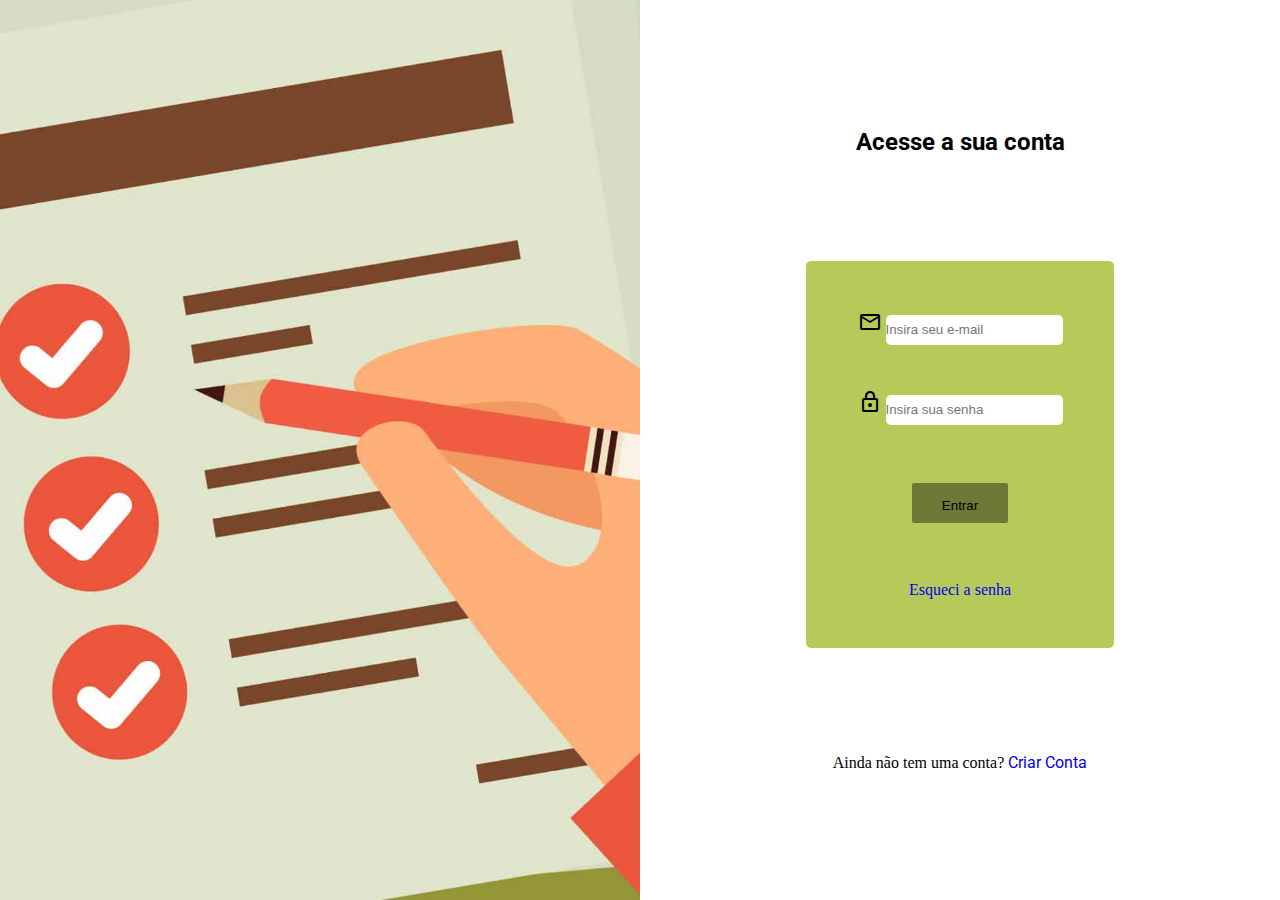
<file: login/index.html>
<!DOCTYPE html>
<html lang="pt-br">
<head>
    <meta charset="UTF-8">
    <meta name="viewport" content="width=device-width, initial-scale=1.0">
    <link rel="shortcut icon" href="img/gerenciador-de-tarefas.jpg">
    <link rel="stylesheet" href="./access-page.css">
    <link rel="stylesheet" href="../root.css">
    <link rel="preconnect" href="https://fonts.googleapis.com">
    <link rel="preconnect" href="https://fonts.gstatic.com" crossorigin>
    <link href="https://fonts.googleapis.com/css2?family=Pattaya&display=swap" rel="stylesheet">
    <link rel="stylesheet" href="https://fonts.googleapis.com/css2?family=Material+Symbols+Outlined:opsz,wght,FILL,GRAD@20..48,100..700,0..1,-50..200" />
    <link rel="stylesheet" href="https://fonts.googleapis.com/css2?family=Material+Symbols+Outlined:opsz,wght,FILL,GRAD@20..48,100..700,0..1,-50..200" />
    <link rel="preconnect" href="https://fonts.googleapis.com">
    <link rel="preconnect" href="https://fonts.gstatic.com" crossorigin>
    <link href="https://fonts.googleapis.com/css2?family=Roboto:ital,wght@0,400;1,100&display=swap" rel="stylesheet">
    <script src="./login.js" defer></script>
    <title>Login</title>
</head>
<body>
    <main>
       <div class="foto"></div>

        <div class="entrar">
            <h2>Acesse a sua conta</h2>
            <div class="foco">
                <div class="infos-usuarios">
                    <div class="email">
                        <span class="material-symbols-outlined">mail</span>
                        <input class="emailLogin" type="email" placeholder="Insira seu e-mail" aria-placeholder="Insira seu e-mail" name="email" id="email" required>
                    </div>
                    <div class="senha">
                        <span class="material-symbols-outlined">lock</span>
                        <input class="senhaLogin" type="password" placeholder="Insira sua senha" aria-placeholder="Insira sua senha" name="senha" id="senha" required>
                    </div>
                </div>
                <button class="entrarLogin" id="entrar" onclick="validarLogin()">
                    Entrar
                </button>
                <a class="reset-senha" href="#">Esqueci a senha</a>    
            </div>
            <div class="pe">
                <span class="footer-conta">Ainda não tem uma conta?</span>
                <a class="footer-a" href="../add conta/criarConta.html">Criar Conta</a>
            </div>
        </div>
    </main>
</body>
</html>
</file>
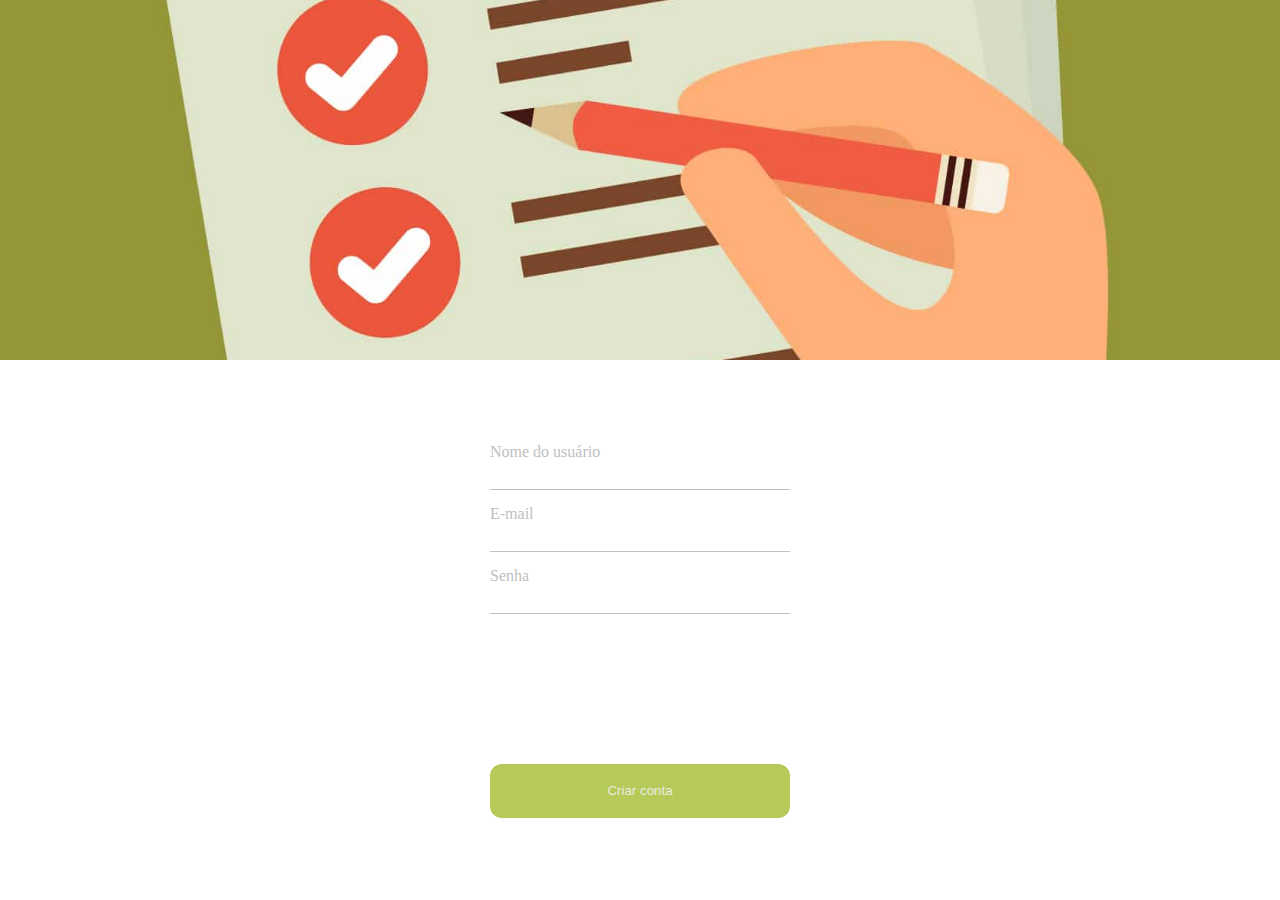
<file: add conta/criarConta.html>
<!DOCTYPE html>
<html lang="pt-br">
<head>
    <meta charset="UTF-8">
    <meta name="viewport" content="width=device-width, initial-scale=1.0">
    <link rel="stylesheet" href="./criarConta.css">
    <link rel="stylesheet" href="../root.css">
    <link rel="stylesheet" href="https://fonts.googleapis.com/css2?family=Material+Symbols+Outlined:opsz,wght,FILL,GRAD@20..48,100..700,0..1,-50..200" />
    <link rel="preconnect" href="https://fonts.googleapis.com">
    <link rel="preconnect" href="https://fonts.gstatic.com" crossorigin>
    <link href="https://fonts.googleapis.com/css2?family=Pattaya&display=swap" rel="stylesheet">
    <script src="./cadastrar.js" defer></script>
    <title>Criar Conta</title>
</head>
<body>
    <picture>
        
    </picture>
    <main>
        <form class="infos-criar">
            <div class="infos">
                <div class="i"><label>Nome do usuário</label><input type="text" id="nome" required></div>
                <div class="i"><label>E-mail</label><input type="email" id="email" required></div>
                <div class="i"><label>Senha</label><input type="password" id="senha" required></div>
            </div>
            <button id="criar" onclick="cadastrar()"><a href="../home/home.html"></a>Criar conta</button>
        </form>
    </main>
</body>
</html>
</file>
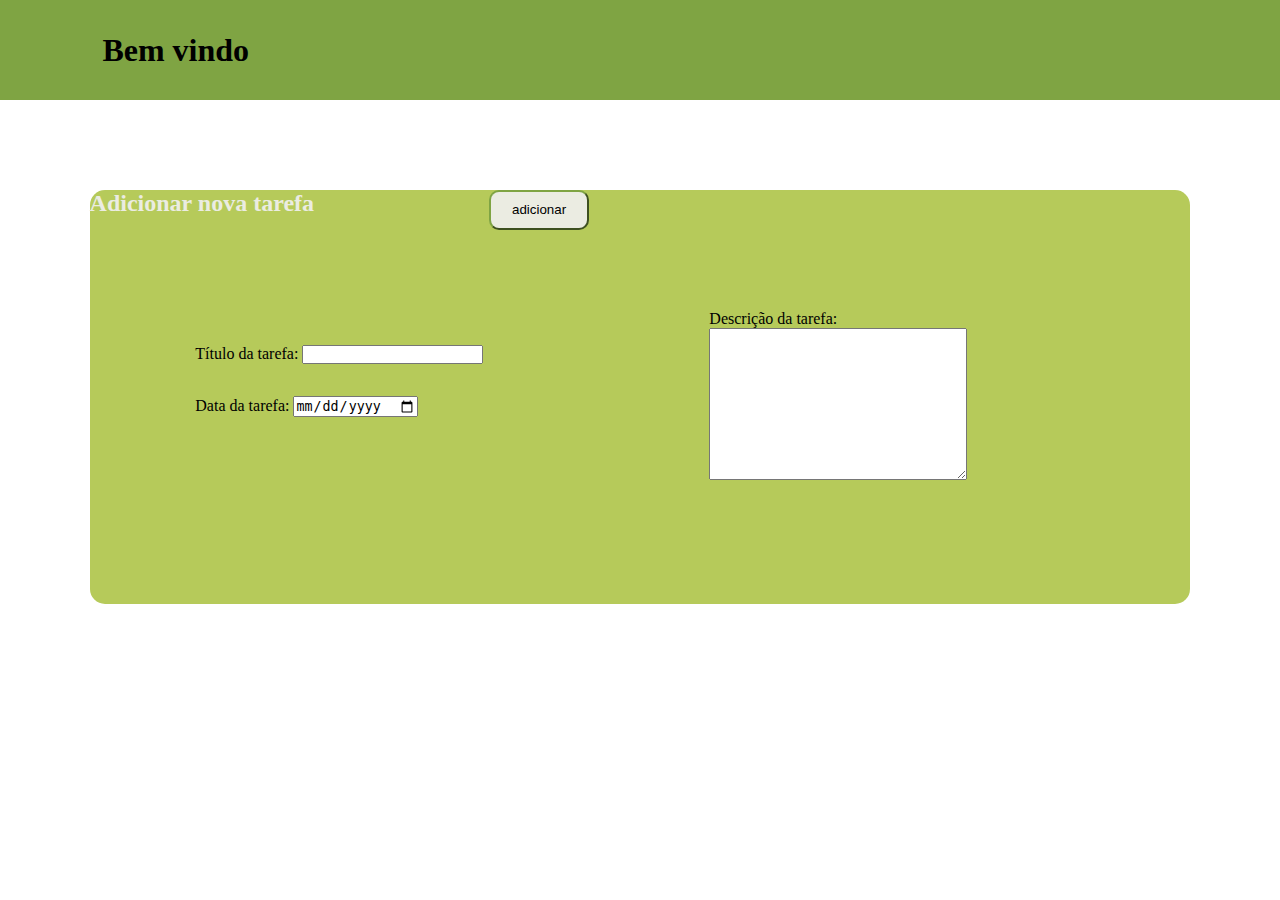
<file: add tarefa/adicionartarefa.html>
<!DOCTYPE html>
<html lang="pt-br">
<head>
    <meta charset="UTF-8">
    <meta http-equiv="X-UA-Compatible" content="IE=edge">
    <meta name="viewport" content="width=device-width, initial-scale=1.0">
    <link rel="stylesheet" href="./adicionartarefa.css">
    <link rel="stylesheet" href="../root.css">
    <script src="./addtarefa.js" defer></script>
    <title>Adicionar tarefa</title>
</head>
<body>
    <header>
        <h1>Bem vindo</h1>
    </header>
    <main>
       <div class="container">
        <h2>Adicionar nova tarefa</h2>
        <button onclick="addTarefa()">adicionar</button>
        <div class="left">
            <label for="title">Título da tarefa: <input type="text" name="" id="titulo" maxlength="150" required></label>
            <label for="data">Data da tarefa: <input type="date" name="" id="data" required></label>
        </div>
        <div class="right">
            <label for="text">Descrição da tarefa: 
                <textarea name="" id="" cols="30" rows="10"></textarea>
            </label>
        </div>
       </div>
    </main>
</body>
</html>
</file>
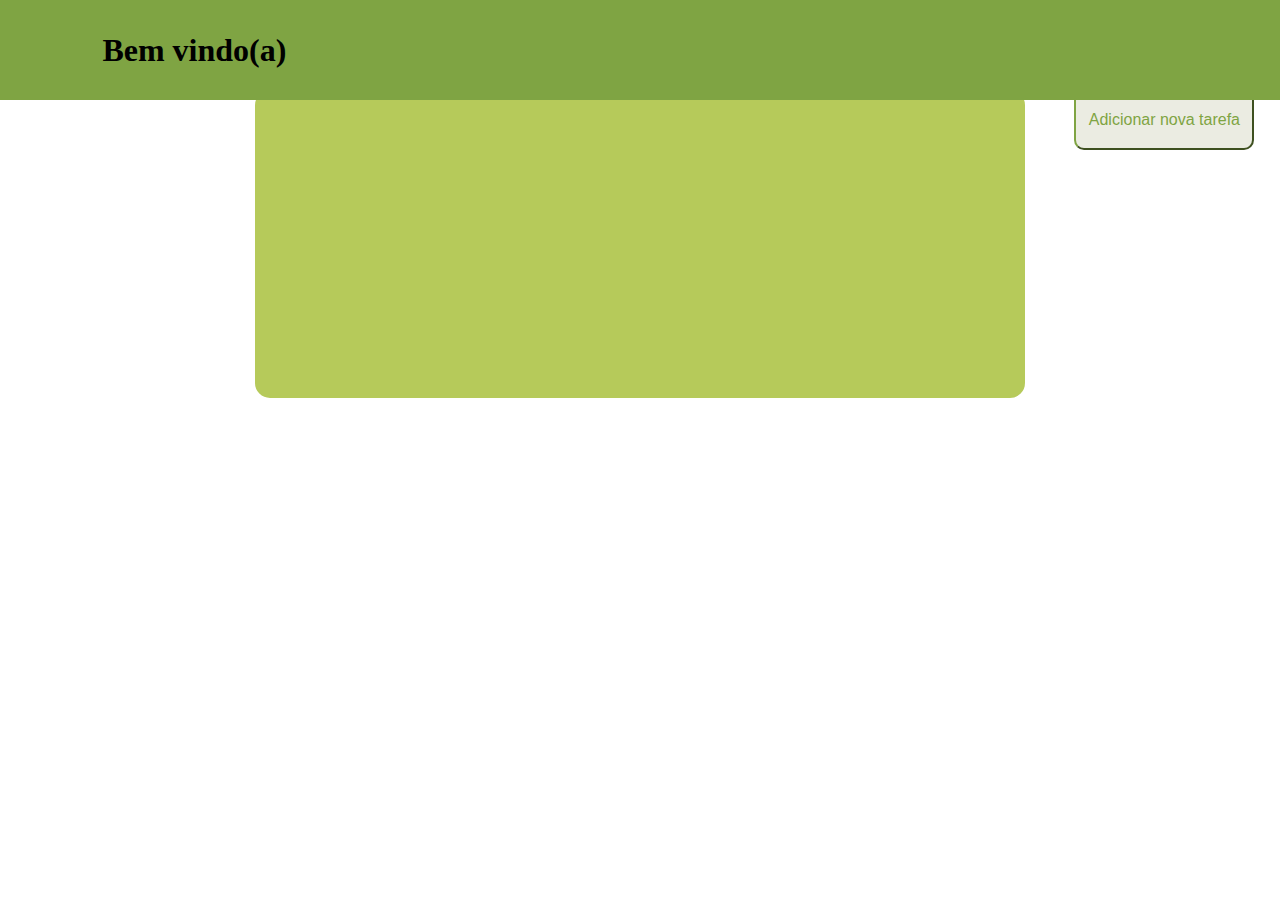
<file: home/home.html>
<!DOCTYPE html>
<html lang="pt-br">
<head>
    <meta charset="UTF-8">
    <meta http-equiv="X-UA-Compatible" content="IE=edge">
    <meta name="viewport" content="width=device-width, initial-scale=1.0">
    <link rel="stylesheet" href="../root.css">
    <link rel="stylesheet" href="./home.css">
    <script src="./home.js" defer></script>
    <title>Home</title>
</head>
<body>
    <header>
        <h1>Bem vindo(a)</h1>
    </header>
    <main>
        <div class="principal">
            <div class="container" id="container-h">
                <div class="tarefas-container" id="tarefas-container">
                    
                </div>
            </div>
            <div class="botao">
                <button class="button">
                    <a href="../add tarefa/adicionartarefa.html">Adicionar nova tarefa</a>
                </button>
            </div>
        </div>

        <div class="card-infos" id="card-infos">
            <div class="infos">
                <p class="descricao-card">exemplo exemplo exemplo</p>
            <p class="data-card">29/02/2009</p>

            <hr>

            <div class="coment-section">
                <div class="comentario">
                    <p class="nome-user">Beomgyu</p>
                    <p class="desc-coment">wow loren ipsun</p>
                </div>
                <div class="comentario">
                    <p class="nome-user">Beomgyu</p>
                    <p class="desc-coment">wow loren ipsun</p>
                </div>
                <div class="comentario">
                    <p class="nome-user">Beomgyu</p>
                    <p class="desc-coment">wow loren ipsun</p>
                </div>
                <div class="comentario">
                    <p class="nome-user">Beomgyu</p>
                    <p class="desc-coment">wow loren ipsun</p>
                </div>
            </div>
            </div>
        </div>

        <div class="editar" id="editar_tarefa">
            <form action="./home.js" method="post">
                <h3>editar tarefa</h3>

                <label for="titulo">títlo da tarefa</label>
                <input type="text" id="tituloAtt" name="titulo">
                <label for="data">data da tarefa</label>
                <input type="date" id="dataAtt" name="titulo">
            </form>
            <button type="submit" class="button_editar" id="btn_editar" onclick="">EDITAR TAREFA</button>        </div>

    </main>
</body>
</html>
</file>
<file: login/access-page.css>
body{
    width: 100vw;
    height: 100vh;
}
main{
    display: grid;
    grid-template-columns: 
    "1, 2";
    width: 100vw;
    height: 100vh;
}
.foto{
    grid-column: 1;
    width: 50vw;
    height: 100vh;
    background-image: url(../img/gerenciador-de-tarefas.jpg);
    background-position: center;
    background-size: cover;
}
.entrar{
    grid-column: 2;
    width: 50vw;
    height: 100vh;
    display: flex;
    flex-direction: column;
    justify-content: space-between;
    align-items: center;
    padding: 20%;
}

.entrar h2{

    font-family: 'Roboto', sans-serif;
}

.foco{
    display: flex;
    flex-direction: column;
    justify-content: space-around;
    align-items: center;
    background-color: var(--verde);
    width: 80%;
    height: 60%;
    padding: 20px;
    border-radius: 5px;
    
}
.infos-usuarios{
    display: flex;
    flex-direction: column;
    gap: 20px;
}

.emailLogin{
     border-radius: 5px;
     height: 30px;
     border: none;
    
}

.senhaLogin{

    border-radius: 5px;
    height: 30px;
    border: none;
    margin-top: 30px;
}

.entrarLogin{

    border: none;
    height: 40px;
    padding: 15px 30px;
    border-radius: 2px;
    background: rgba(0, 0, 0, 0.4);
    
    
}

.entrarLogin a{
    text-decoration: none;
    color: black;
    font-family: 'Roboto', sans-serif;
}

.pe a{
    font-family: 'Roboto', sans-serif;
}
</file>
<file: root.css>
*{
    padding: 0;
    margin: 0;
    box-sizing: border-box;
}
a{
    text-decoration: none;
}
:root{
    --verde:  rgb(182, 202, 90);
    --verde-escuro: #7FA443;
    --branco: rgb(235, 236, 226);
    --cinza: #bfc0bf;
}
</file>
<file: add conta/criarConta.css>
body{
    height: 100vh;
    width: 100vw;
}
picture{
    height: 40%;
    width: 100%;
    overflow: hidden;
    display: grid;
    place-content: center;
    background-image: url(../img/gerenciador-de-tarefas.jpg);
    background-position: center;
    background-size: cover;
}
main{
    display: flex;
    flex-direction: column;
    align-items: center;
    justify-content: center;
    padding: 32px 24px;
    height: 60%;
    width: 100vw;
    position: relative;
    display: grid;
    gap: 10px;
    top: 0%;
}
.infos-criar{
    display: flex;
    flex-direction: column;
    gap: 150px;
}
.infos{
    display: flex;
    flex-direction: column;
    gap: 15px;
}
.i{
    display: flex;
    flex-direction: column;
    gap: 10px;
}
.i label{
    color: var(--cinza);
}
.i input{
    border: none;
    border-bottom: 1px solid var(--cinza);
    font-size: 16px;
}
input:focus{
    outline-style: none;
}
button{
    width: 300px;
    height: 54px;
    border: none;
    background-color: var(--verde);
    color: var(--branco);
    border-radius: 12px;
}
</file>
<file: add tarefa/adicionartarefa.css>
body{
    height: 100vh;
    width: 100vw;
}
header{
    background-color: var(--verde-escuro);
    height: 100px;
    display: flex;
    align-items: center;
    padding-left: 8%;
}
main{
    padding: 7%;
    gap: 32px;
}
.container{
    background-color: var(--verde);
    border-radius: 15px;
    display: grid;
    grid-template-areas: 
    "l r";
}
.right{
    padding: 20%;
    display: flex;
    border-radius: 24px;
    grid-area: r;
    gap: 2px;
}
.left{
    grid-area: l;
    place-self: center;
    padding-bottom: 32px;
    display: flex;
    flex-direction: column;
    gap: 32px;
}
button{
    border-color: var(--verde-escuro);
    border-width: 2px;
    width: 100px;
    height: 40px;
    border-radius: 10px;
    background-color: var(--branco);
    grid-area: l;
    place-self: start end;
}
button a{
    text-decoration: none;
    color: var(--verde-escuro);
    font-size: 16px;
}
h2{
    grid-area: l;
    place-self: start;
    color: var(--branco);
}
</file>
<file: home/home.css>
.tar button{
    border: none;
    background-color: var(--branco);
    height: 20px;
}
body{
    height: 100vh;
    width: 100vw;
    overflow-x: hidden;
}
header{
    background-color: var(--verde-escuro);
    height: 100px;
    width: 100vw;
    display: flex;
    align-items: center;
    padding-left: 8%;
    overflow-y: hidden;
    position: fixed;
    z-index: 2;
}
main{
    padding: 7%;
    gap: 32px;
    position: relative;
}
.principal{
    width: 100%;
    display: flex;
    flex-direction: row;
    justify-content: center;
    gap: 20px;
    position: relative;
}
.container{
    background-color: var(--verde);
    max-height: 500px;
    border-radius: 15px;
    width: 70%;
}
.tarefas-container{
    padding: 20%;
    display: flex;
    flex-direction: column;
    border-radius: 24px;
    gap: 16px;
    height: 100%;
    overflow-y: scroll;
}
.tarefas-container::-webkit-scrollbar {
    display: none;
  }
.botao{
    position: fixed;
    right: 2%;
}
.button{
    border-color: var(--verde-escuro);
    border-width: 2px;
    width: 180px;
    height: 60px;
    border-radius: 10px;
    background-color: var(--branco);
}
.button a{
    text-decoration: none;
    color: var(--verde-escuro);
    font-size: 16px;
}
.tar{
    background-color: var(--branco);
    width: 100%;
    padding-left: 12px;
    min-height: 80px;
    display: flex;
    border-radius: 10px;
    flex-direction: column;
    justify-content: center;
    gap: 2px;
}
.botoes{
    display: flex;
    width: 60%;
    justify-content: space-around;
    align-self: center;
}

.trash{
    max-width: 40px;
    max-height: 40px;
}
.trash img{
    width: 20px;
}
.editar{
    display: none;
    position: absolute;
    flex-direction: column;
    padding: 2%;
    top: 10%;
    left: 36%;
    justify-content: center;
    align-items: center;
    width: 25%;
    height: 75%;
    background-color: var(--verde-escuro);
    border-radius: 40px;
    z-index: 10;
}
.card-infos{
    display: none;
    position: absolute;
    flex-direction: column;
    padding: 2%;
    top: 16%;
    left: 36%;
    justify-content: center;
    align-items: center;
    width: 25%;
    height: 75%;
    background-color: var(--verde-escuro);
    border-radius: 40px;
    z-index: 10;
}
.infos{
    display: flex;
    flex-direction: column;
    gap: 16px;
}
.coment-section{
    display: flex;
    flex-direction: column;
    gap: 10px;
}
.comentario{
    width: 100%;
    height: 12vh;
    display: flex;
    flex-direction: column;
    justify-items: center;
    background-color: var(--verde);
}
.button_editar{
    margin-top: 3%;
    border-color: transparent;
    background-color: var(--verde);
    color: var(--branco);
    font-weight: 700;
    border-radius: 10px;
    width: 100%;
    height: 15%;
    cursor: pointer;
}
</file>
